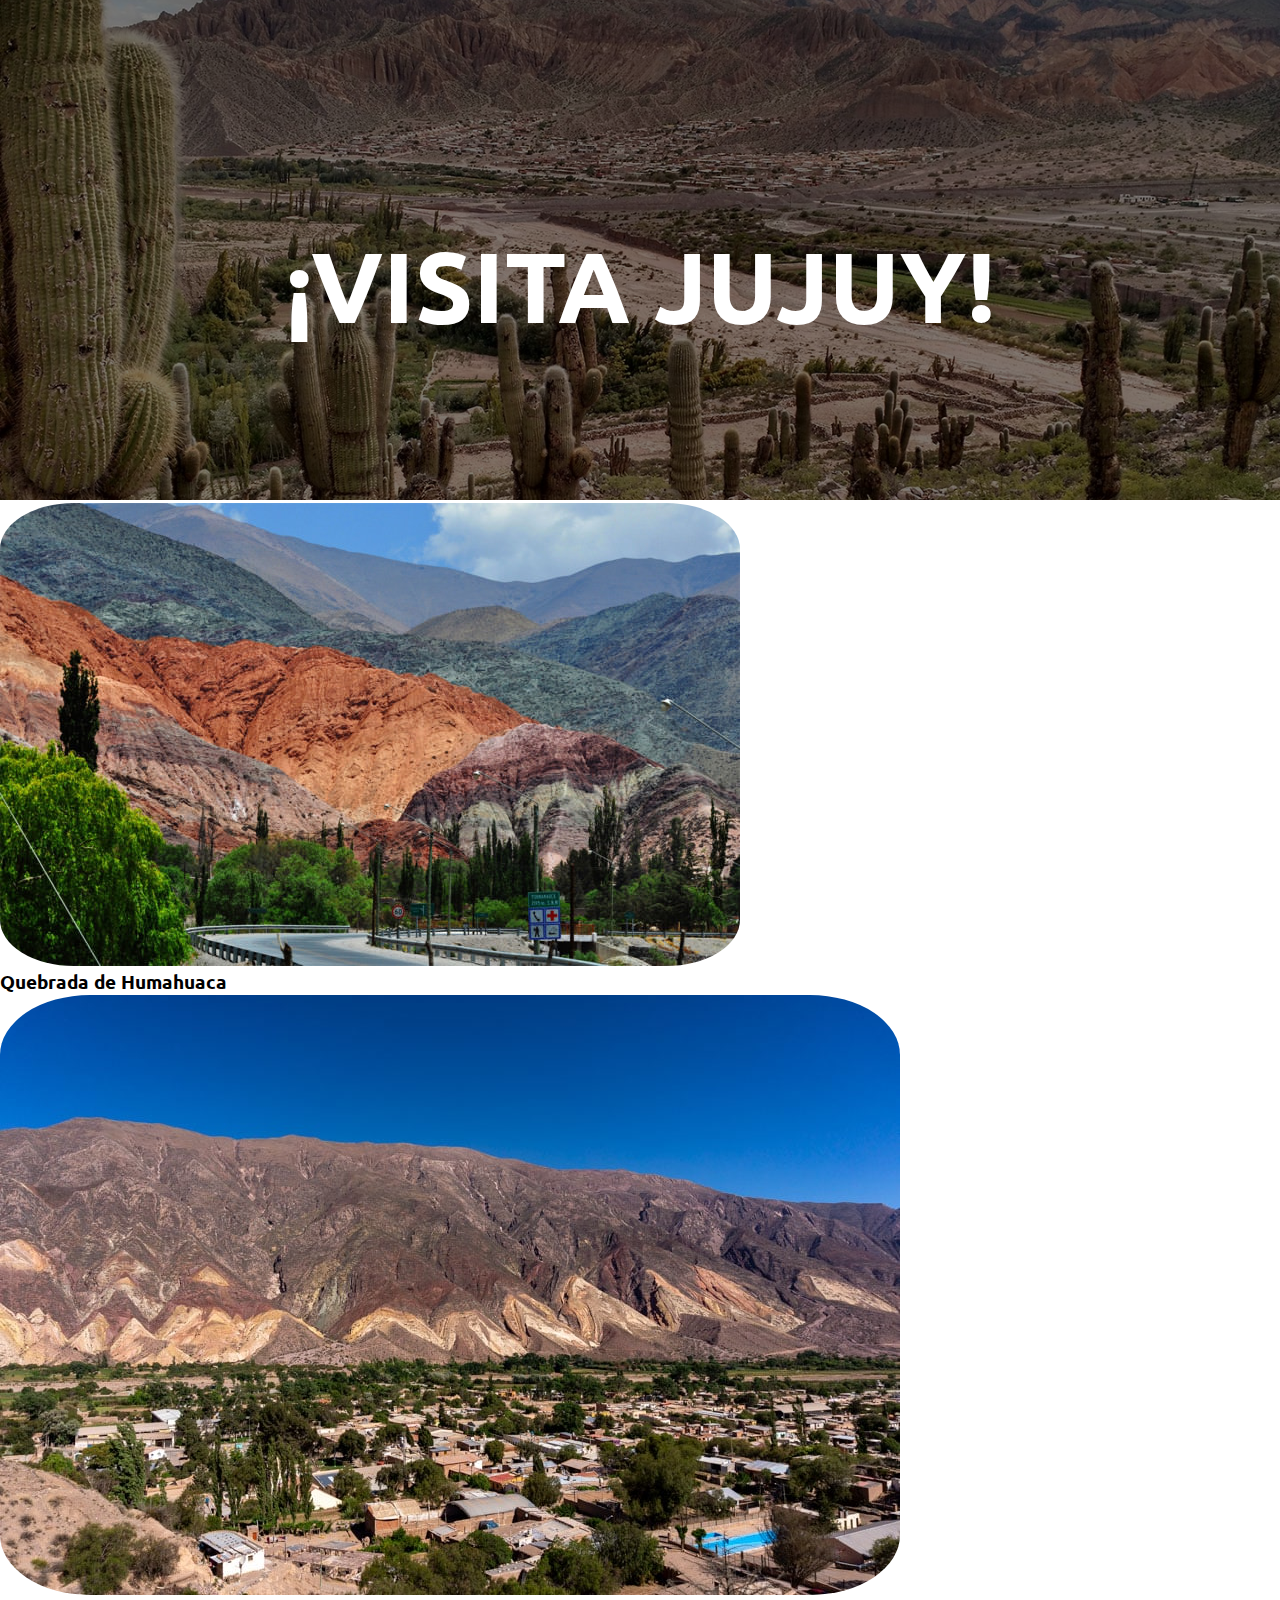
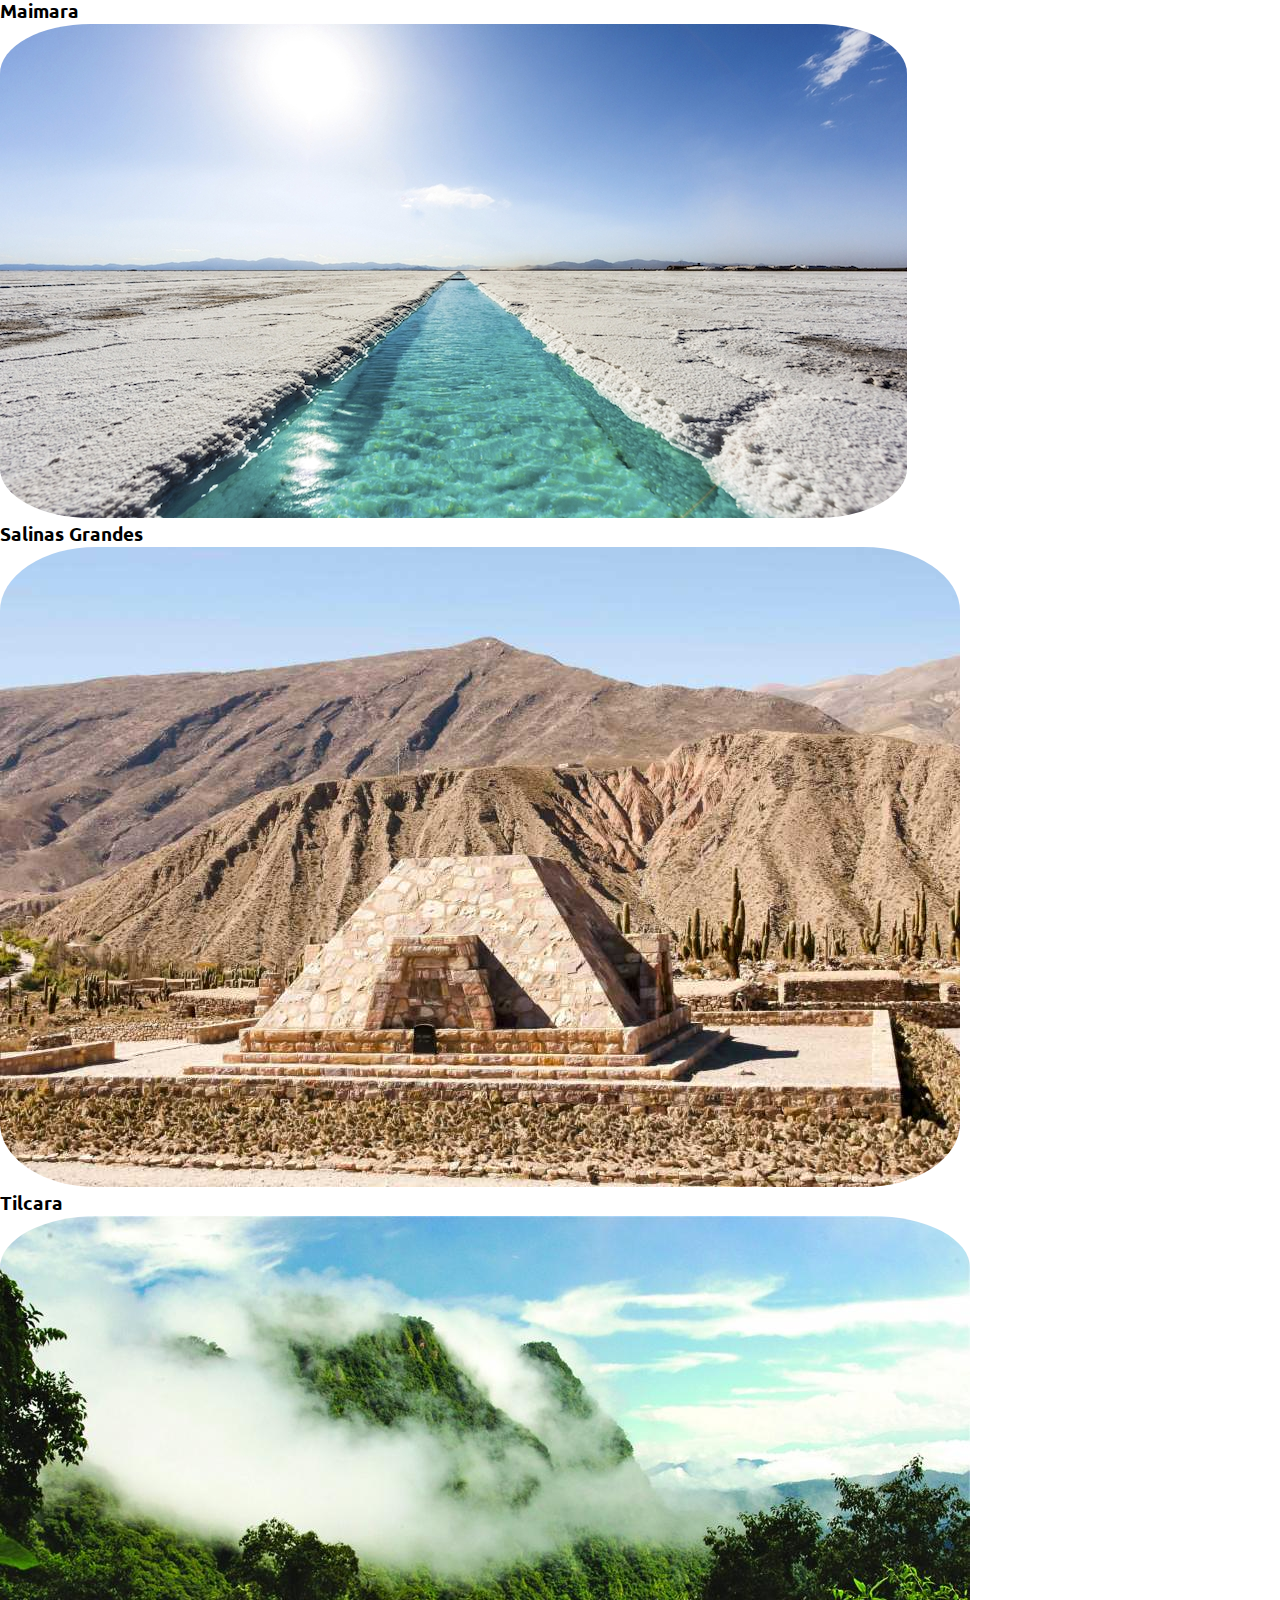
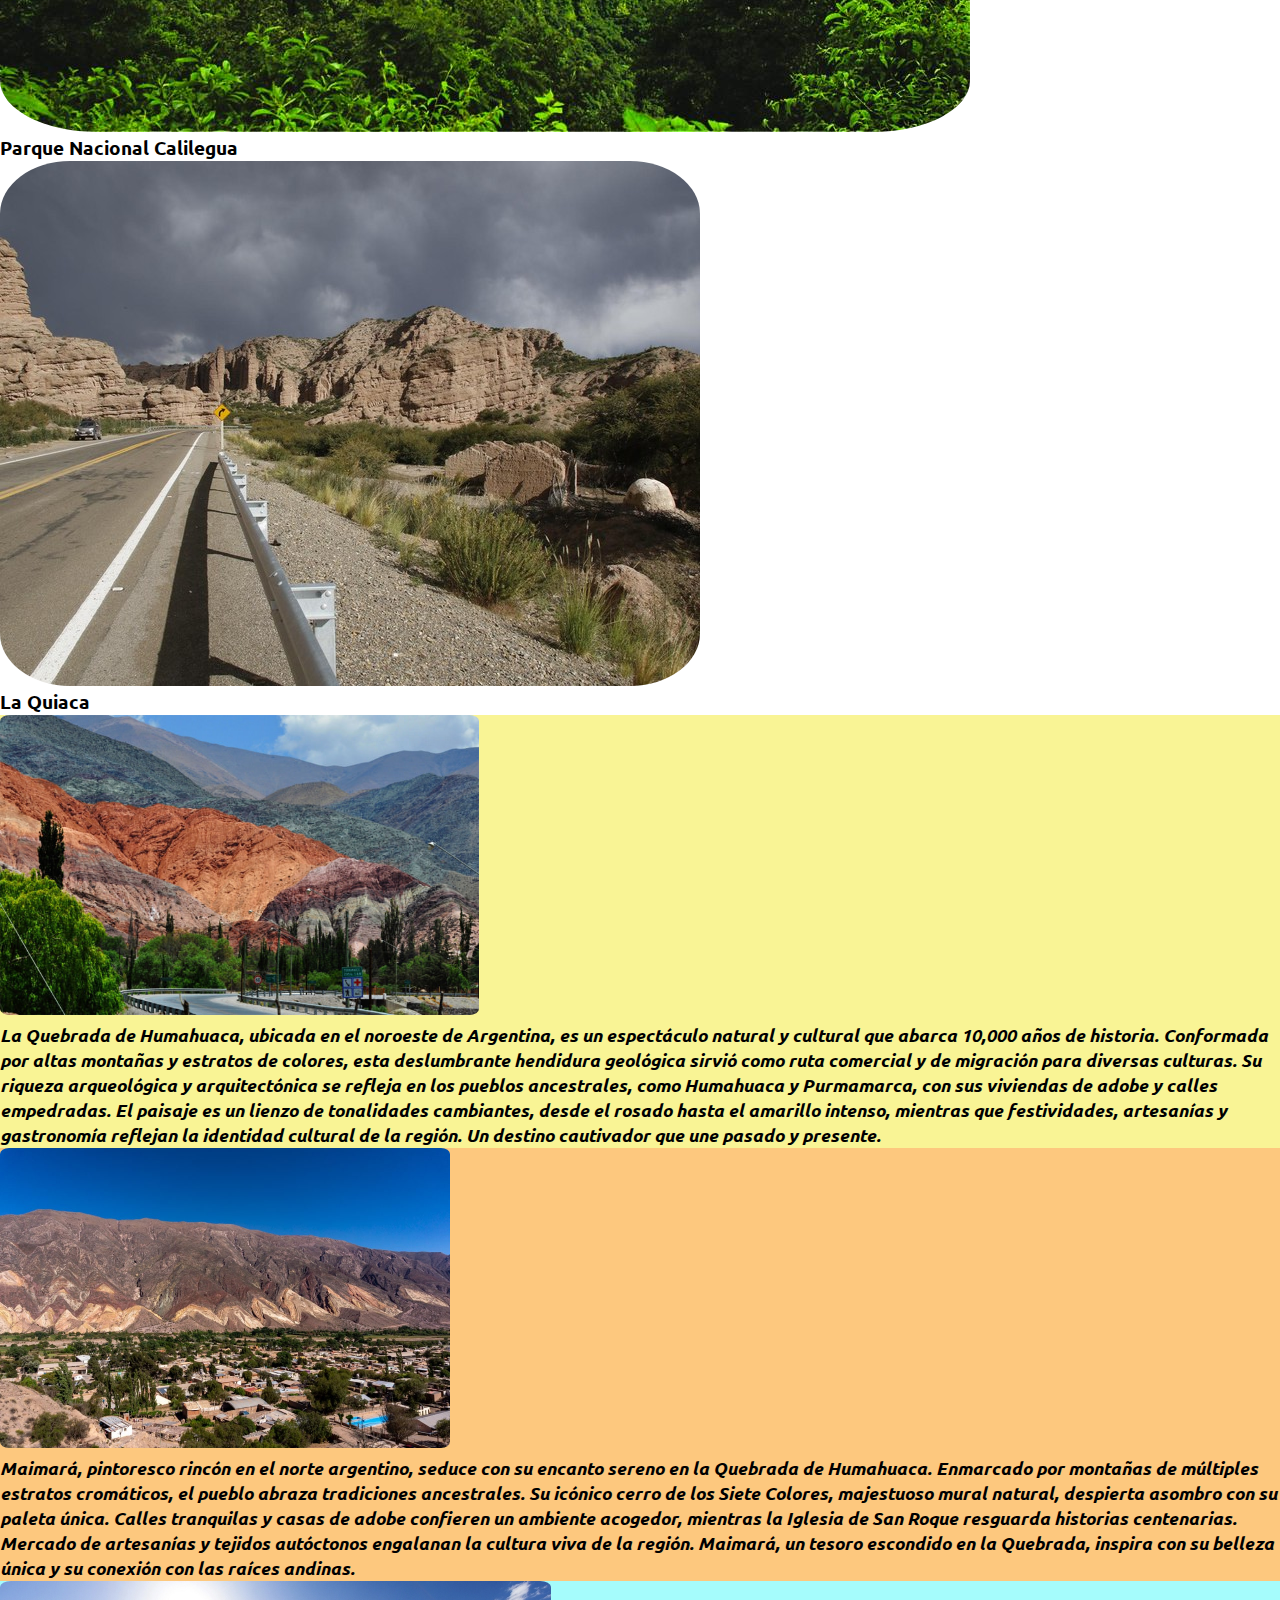
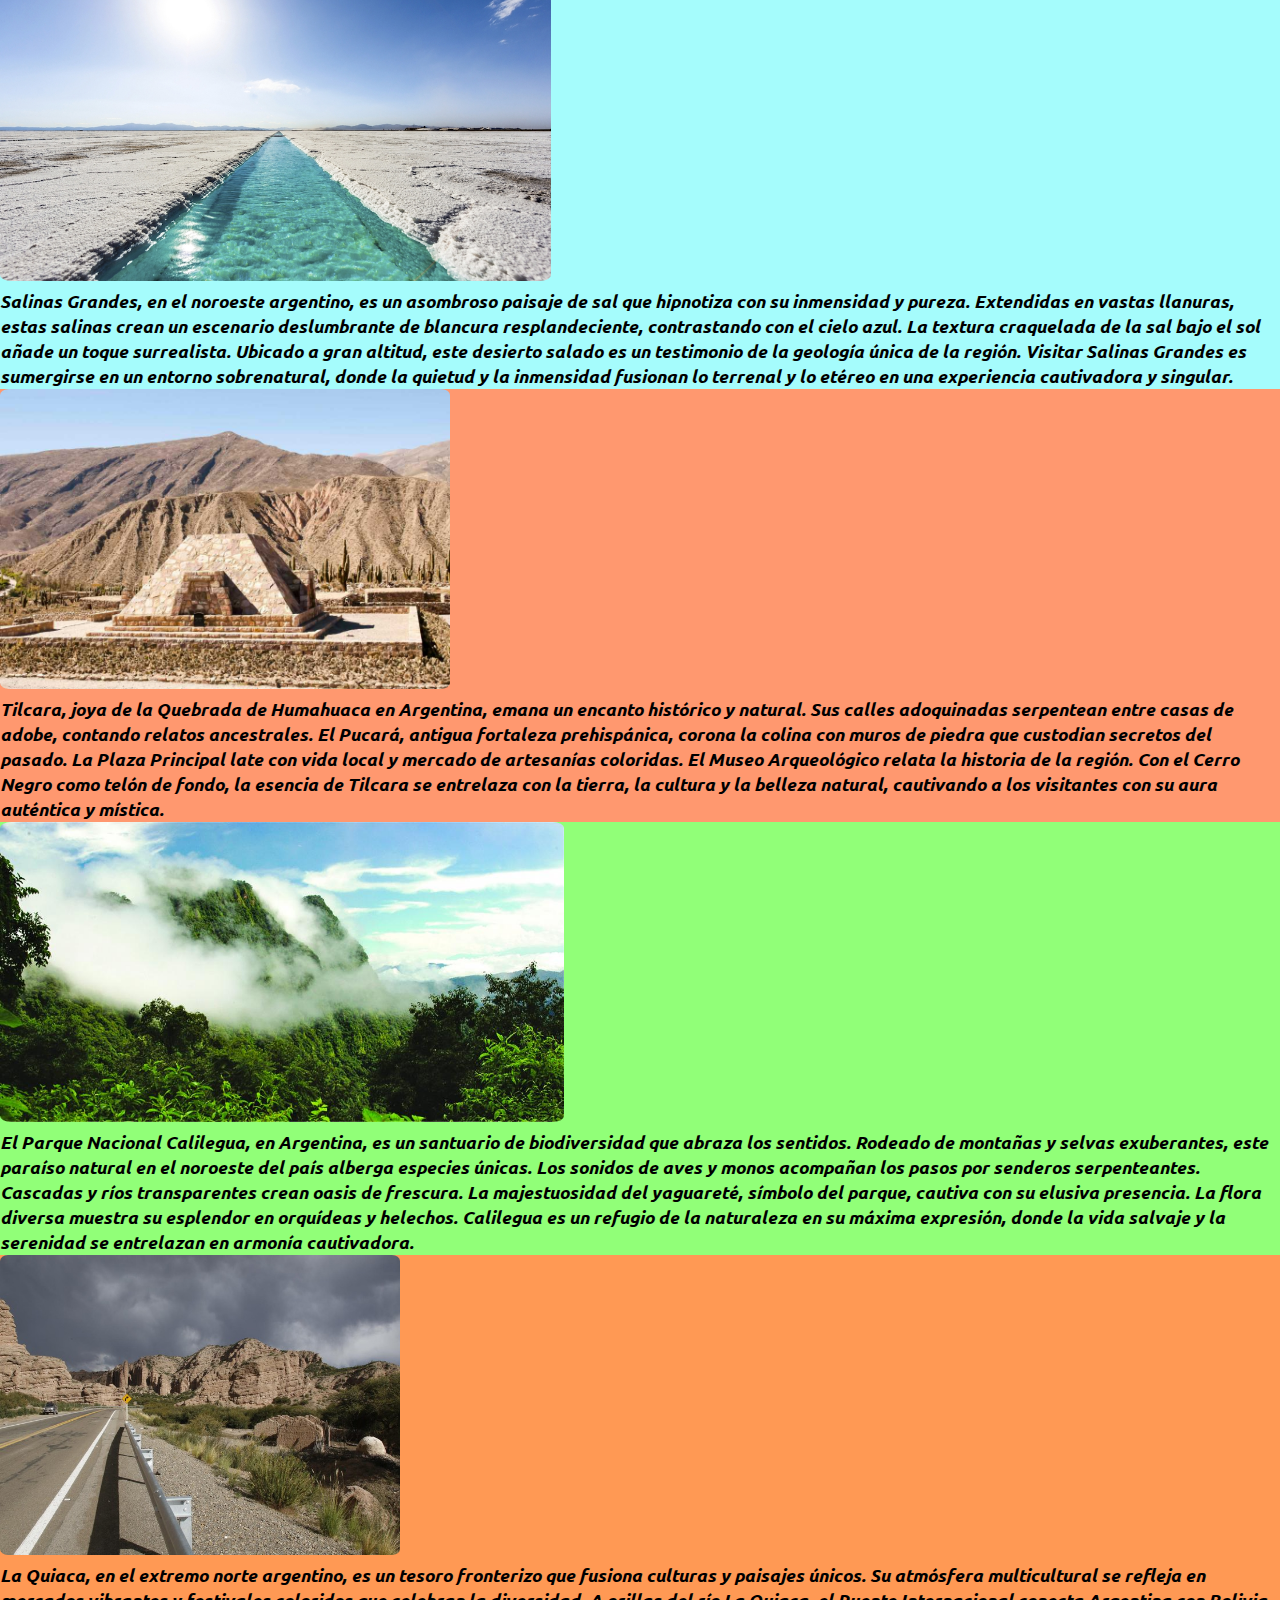
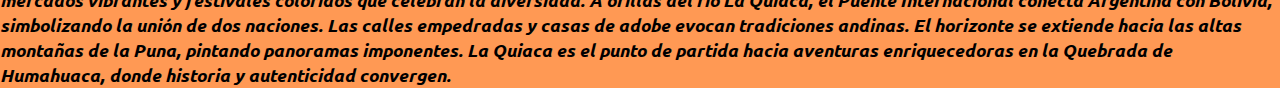
<file: sitios.html>
<!DOCTYPE html>
<html lang="en">
  <head>
    <meta charset="UTF-8" />
    <meta name="viewport" content="width=device-width, initial-scale=1.0" />
    <meta name="author" content="Genaro Trevisiol Montiel" />
    <meta name="description" content="1er proyecto" />
    <meta
      name="keywords"
      content="práctica, 1er proyecto, turismo, Bootstrap"
    />
    
    <!--BOOTSTRAP-->
    <link
      href="https://cdn.jsdelivr.net/npm/bootstrap@5.3.1/dist/css/bootstrap.min.css"
      rel="stylesheet"
      integrity="sha384-4bw+/aepP/YC94hEpVNVgiZdgIC5+VKNBQNGCHeKRQN+PtmoHDEXuppvnDJzQIu9"
      crossorigin="anonymous"
    />
    <!--GOOGLEFONTS-->
    <link rel="preconnect" href="https://fonts.googleapis.com">
<link rel="preconnect" href="https://fonts.gstatic.com" crossorigin>
<link href="https://fonts.googleapis.com/css2?family=Bebas+Neue&family=Fira+Sans+Condensed&family=Fjalla+One&family=Kanit:wght@300&family=Montserrat:wght@300&family=Oswald:wght@500&family=Phudu:wght@300&family=Rampart+One&family=Roboto+Condensed:wght@700&family=Ubuntu:wght@300&display=swap" rel="stylesheet">
    <!--CSS-->
<link rel="stylesheet" href="./styles/sitios.css" />

    <title>Sitios</title>
  </head>
  <body>
    <header></header>
    <main>
      <section class="imagenPrincipal mb-3">
        <img src="./imgs/fondoPagina.jpg" alt="Quebrada de Humahuaca" />
        <h1 class="tituloPrincipal">¡VISITA JUJUY!</h1>
      </section>
      <section class="container">

        <!--FILA DE LOS COMPONENTES "CARD"-->
        <article class="row">
          <!--COMPONENTE 1-->
          <aside class="col-12 col-md-6 col-lg-4 my-5">
            <div class="card imagenCard">
              <a href="#quebrada"><img src="./imgs/quebrada.jpg" class="card-img-top"alt="paisaje"/></a>
              <div class="card-body">
                <h5 class="card-title text-center">
                  <h3>Quebrada de Humahuaca</h3>
                </h5>
              </div>
            </div>
          </aside>

          <!--COMPONENTE 2-->

          <aside class="col-12 col-md-6 col-lg-4 my-5">
            <div class="card imagenCard">
              <a href="#maimara"><img src="./imgs/maimara.jpg" class="card-img-top"alt="paisaje"/></a>
              <div class="card-body">
                <h5 class="card-title text-center">
                  <h3>Maimara</h3>
                </h5>
              </div>
            </div>
          </aside>

          <!--COMPONENTE 3-->

          <div class="col-12 col-md-6 col-lg-4 my-5">
            <div class="card imagenCard">
              <a href="#salinas"><img src="./imgs/salinas.jpg" class="card-img-top"alt="paisaje"/></a>
              <div class="card-body">
                <h5 class="card-title text-center">
                  <h3>Salinas Grandes</h3>
                </h5>
              </div>
            </div>
          </div>
           <!--COMPONENTE 4-->
          <div class="col-12 col-md-6 col-lg-4 my-5">
            <div class="card imagenCard">
              <a href="#tilcara"><img src="./imgs/tilcara.jpg" class="card-img-top"alt="paisaje"/></a>
              <div class="card-body">
                <h5 class="card-title text-center">
                  <h3>Tilcara</h3>
                </h5>
              </div>
            </div>
          </div>

          <!--COMPONENTE 5-->

          <div class="col-12 col-md-6 col-lg-4 my-5">
            <div class="card imagenCard">
              <a href="#calilegua"><img src="./imgs/calilegua.jpg" class="card-img-top"alt="paisaje"/></a>
              <div class="card-body">
                <h5 class="card-title text-center">
                  <h3>Parque Nacional Calilegua</h3>
                </h5>
              </div>
            </div>
          </div>

          <!--COMPONENTE 6-->

          <div class="col-12 col-md-6 col-lg-4 my-5">
            <div class="card imagenCard">
              <a href="#quiaca"><img src="./imgs/quiaca.jpg" class="card-img-top"alt="paisaje"/></a>
              <div class="card-body">
                <h5 class="card-title text-center">
                  <h3>La Quiaca</h3>
                </h5>
              </div>
            </div>
          </div>


        </article>

        
  
    
        <article class="row my-5 colorFondo" id="quebrada">
          <aside class="col-12 col-md-6">
            <img class="w-100" src="./imgs/quebrada.jpg"  alt="paisaje" height="300px"/>
          </aside>
          <aside class="col-12 col-md-6 ">
              <p>La Quebrada de Humahuaca, ubicada en el noroeste de Argentina, es un espectáculo natural y cultural que abarca 10,000 años de historia. Conformada por altas montañas y estratos de colores, esta deslumbrante hendidura geológica sirvió como ruta comercial y de migración para diversas culturas. Su riqueza arqueológica y arquitectónica se refleja en los pueblos ancestrales, como Humahuaca y Purmamarca, con sus viviendas de adobe y calles empedradas. El paisaje es un lienzo de tonalidades cambiantes, desde el rosado hasta el amarillo intenso, mientras que festividades, artesanías y gastronomía reflejan la identidad cultural de la región. Un destino cautivador que une pasado y presente.</p>
          </aside>
        </article>

        <article class="row my-5 colorFondo" id="maimara">
          <aside class="col-12 col-md-6">
            <img class="w-100" src="./imgs/maimara.jpg"  alt="paisaje" height="300px"/>
          </aside>
          <aside class="col-12 col-md-6 ">
              <p>Maimará, pintoresco rincón en el norte argentino, seduce con su encanto sereno en la Quebrada de Humahuaca. Enmarcado por montañas de múltiples estratos cromáticos, el pueblo abraza tradiciones ancestrales. Su icónico cerro de los Siete Colores, majestuoso mural natural, despierta asombro con su paleta única. Calles tranquilas y casas de adobe confieren un ambiente acogedor, mientras la Iglesia de San Roque resguarda historias centenarias. Mercado de artesanías y tejidos autóctonos engalanan la cultura viva de la región. Maimará, un tesoro escondido en la Quebrada, inspira con su belleza única y su conexión con las raíces andinas.</p>
          </aside>
        </article>


        <article class="row my-5 colorFondo" id="salinas">
          <aside class="col-12 col-md-6">
            <img class="w-100" src="./imgs/salinas.jpg"  alt="paisaje" height="300px"/>
          </aside>
          <aside class="col-12 col-md-6 ">
              <p>Salinas Grandes, en el noroeste argentino, es un asombroso paisaje de sal que hipnotiza con su inmensidad y pureza. Extendidas en vastas llanuras, estas salinas crean un escenario deslumbrante de blancura resplandeciente, contrastando con el cielo azul. La textura craquelada de la sal bajo el sol añade un toque surrealista. Ubicado a gran altitud, este desierto salado es un testimonio de la geología única de la región. Visitar Salinas Grandes es sumergirse en un entorno sobrenatural, donde la quietud y la inmensidad fusionan lo terrenal y lo etéreo en una experiencia cautivadora y singular.</p>
          </aside>
        </article>
     


        <article class="row my-5 colorFondo" id="tilcara">
          <aside class="col-12 col-md-6">
            <img class="w-100" src="./imgs/tilcara.jpg"  alt="paisaje" height="300px"/>
          </aside>
          <aside class="col-12 col-md-6 ">
              <p>Tilcara, joya de la Quebrada de Humahuaca en Argentina, emana un encanto histórico y natural. Sus calles adoquinadas serpentean entre casas de adobe, contando relatos ancestrales. El Pucará, antigua fortaleza prehispánica, corona la colina con muros de piedra que custodian secretos del pasado. La Plaza Principal late con vida local y mercado de artesanías coloridas. El Museo Arqueológico relata la historia de la región. Con el Cerro Negro como telón de fondo, la esencia de Tilcara se entrelaza con la tierra, la cultura y la belleza natural, cautivando a los visitantes con su aura auténtica y mística.</p>
          </aside>
        </article>
     


        <article class="row my-5 colorFondo" id="calilegua">
          <aside class="col-12 col-md-6">
            <img class="w-100" src="./imgs/calilegua.jpg"  alt="paisaje" height="300px"/>
          </aside>
          <aside class="col-12 col-md-6 ">
              <p>El Parque Nacional Calilegua, en Argentina, es un santuario de biodiversidad que abraza los sentidos. Rodeado de montañas y selvas exuberantes, este paraíso natural en el noroeste del país alberga especies únicas. Los sonidos de aves y monos acompañan los pasos por senderos serpenteantes. Cascadas y ríos transparentes crean oasis de frescura. La majestuosidad del yaguareté, símbolo del parque, cautiva con su elusiva presencia. La flora diversa muestra su esplendor en orquídeas y helechos. Calilegua es un refugio de la naturaleza en su máxima expresión, donde la vida salvaje y la serenidad se entrelazan en armonía cautivadora.</p>
          </aside>
        </article>
     


        <article class="row my-5 colorFondo" id="quiaca">
          <aside class="col-12 col-md-6">
            <img class="w-100"  src="./imgs/quiaca.jpg"  alt="paisaje" height="300px"/>
          </aside>
          <aside class="col-12 col-md-6 ">
              <p>La Quiaca, en el extremo norte argentino, es un tesoro fronterizo que fusiona culturas y paisajes únicos. Su atmósfera multicultural se refleja en mercados vibrantes y festivales coloridos que celebran la diversidad. A orillas del río La Quiaca, el Puente Internacional conecta Argentina con Bolivia, simbolizando la unión de dos naciones. Las calles empedradas y casas de adobe evocan tradiciones andinas. El horizonte se extiende hacia las altas montañas de la Puna, pintando panoramas imponentes. La Quiaca es el punto de partida hacia aventuras enriquecedoras en la Quebrada de Humahuaca, donde historia y autenticidad convergen.</p>
          </aside>
        </article>
     
     

     
        
      </section>
    </main>
    <footer></footer>
  </body>
</html>
</file>
<file: styles/sitios.css>
* {
  padding: 0;
  margin: 0;
  box-sizing: border-box;
  font-family: 'Ubuntu', sans-serif;
}
.contenedor-cartas {
  display: flex;
  flex-wrap: wrap;
  justify-content: center;
  gap: 20px;
}

.imagenPrincipal img {
  height: 500px;
  width: 100%;
  object-fit: cover;
  filter: brightness(0.5);
}

.imagenPrincipal h1{
  width: 100%;
  position: absolute;
  color: white;
  text-align: center;
  top: 25%;
}

.tituloPrincipal{
  font-size: 100px;
}

.imagenCard img{
  border-radius: 10%;
}

.colorFondo img{
  border-radius: 2%;
  
}
.colorFondo p{
  font-size: 18px;
  font-style: italic;
  font-weight: bold;
  margin-top: 5px;
}

#quebrada{
background-color: rgb(249, 244, 149);
}
#maimara{
background-color: rgb(253, 200, 126);
}
#salinas{
background-color: rgba(129, 251, 251, 0.714);
}
#tilcara{
background-color: rgb(255, 152, 111);
}
#calilegua{
background-color: rgb(145, 255, 120);
}
#quiaca{
 background-color: rgb(255, 153, 84); 
}
</file>
